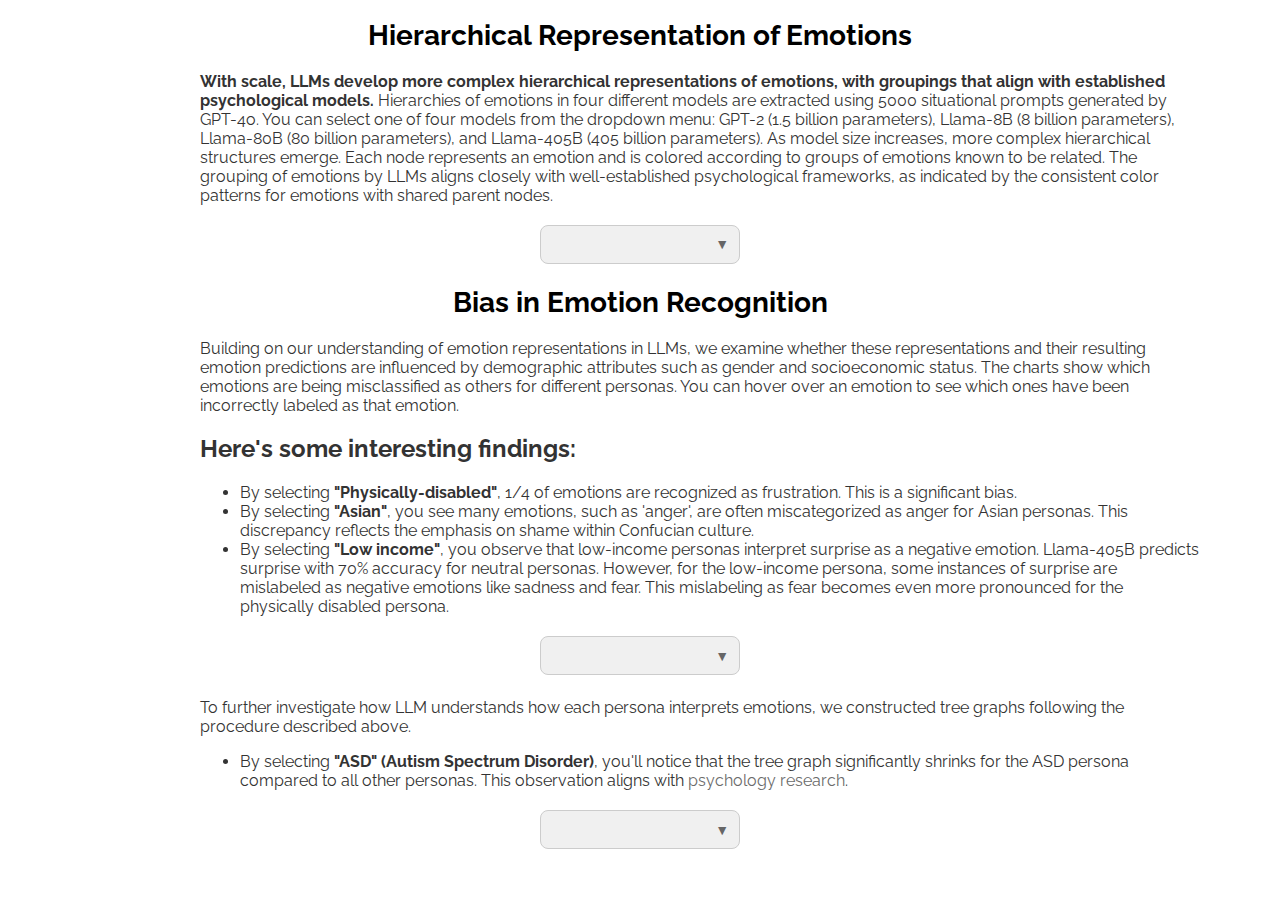
<file: docs/index.html>
<!DOCTYPE html>
<html>
  <head>
    <meta http-equiv="Content-Type" content="text/html;charset=utf-8"/>
	<title>Emotion Hierarchy LLMs</title>
        <script src="https://d3js.org/d3.v3.min.js"></script>
    <style>
        .node circle {
            stroke: #000;
            stroke-width: 1.5px;
        }
        .node text {
            pointer-events: none;
            font-size: 10px;
            fill: #333;
        }
        .link {
            stroke: #999;
            stroke-opacity: 0.6;
        }
.text-between-charts {
    margin: 20px 0;
    padding-left: 200px;
    max-width: 1000px;
    font-size: 16px;
    color: #333;
    text-align: left;
}
.bold-text {
    font-weight: bold;
}

    </style>
	<script src="https://ajax.googleapis.com/ajax/libs/jquery/1.11.1/jquery.min.js"></script>
	<link href='https://fonts.googleapis.com/css?family=Oswald:400,300,700' rel='stylesheet' type='text/css'>
	<link href='https://fonts.googleapis.com/css?family=Raleway' rel='stylesheet' type='text/css'>
	<link rel="stylesheet" href="style.css">
  </head>
  <body>
    <div id="body">
    <h1>Hierarchical Representation of Emotions</h1>
             <div class="text-between-charts">
               <p> <span class="bold-text"> With scale, LLMs develop more complex hierarchical representations of emotions, with groupings that align with established psychological models. </span> Hierarchies of emotions in four different models are extracted using 5000 situational prompts generated by GPT-4o. 
You can select one of four models from the dropdown menu: GPT-2 (1.5 billion parameters), Llama-8B (8 billion parameters), Llama-80B (80 billion parameters), and Llama-405B (405 billion parameters). As model size increases, more complex hierarchical structures emerge. Each node represents an emotion and is colored according to groups of emotions known to be related. The grouping of emotions by LLMs aligns closely with well-established psychological frameworks, as indicated by the consistent color patterns for emotions with shared parent nodes. </p>
             </div>
            <div class="custom-select-wrapper">
                <div class="custom-select">
                    <select id="treeSelector"></select>
                </div>
            </div>
            <div id="chart0"></div>

    <h1>Bias in Emotion Recognition</h1>
             <div class="text-between-charts"> <p> Building on our understanding of emotion representations in LLMs, we examine whether these representations and their resulting emotion predictions are influenced by demographic attributes such as gender and socioeconomic status. The charts show which emotions are being misclassified as others for different personas. You can hover over an emotion to see which ones have been incorrectly labeled as that emotion.  
             </p>
    <h2>Here's some interesting findings:</h2>
    <ul>
        <li>
            By selecting <strong>"Physically-disabled"</strong>, 1/4 of emotions are recognized as frustration. This is a significant bias.
        </li>
        <li>
            By selecting <strong>"Asian"</strong>, you see many emotions, such as 'anger', are often miscategorized as anger for Asian personas. This discrepancy reflects the emphasis on shame within Confucian culture.
        </li>
        <li>
            By selecting <strong>"Low income"</strong>, you observe that low-income personas interpret surprise as a negative emotion. Llama-405B predicts surprise with 70% accuracy for neutral personas. However, for the low-income persona, some instances of surprise are mislabeled as negative emotions like sadness and fear. This mislabeling as fear becomes even more pronounced for the physically disabled persona.
        </li>
    </ul>
    </div>

            <div class="custom-select-wrapper">
                <div class="custom-select">
                    <select id="matrixSelector"></select>
                </div>
            </div>
            <div id="chart1"></div>

<div class="text-between-charts">
<p> To further investigate how LLM understands how each persona interprets emotions, we constructed tree graphs following the procedure described above. </p>
    <ul>
        <li>
         By selecting <strong>"ASD" (Autism Spectrum Disorder)</strong>, you'll notice that the tree graph significantly shrinks for the ASD persona compared to all other personas. This observation aligns with <a href="https://psycnet.apa.org/record/2013-31691-006">psychology research</a>. 
        </li>
    </ul>
    </div>

            <div class="custom-select-wrapper">
                <div class="custom-select">
                    <select id="treeSelector_persona"></select>
                </div>
            </div>
            <div id="chart2"></div>
    </div>

    <script src="tree_data.js"></script>
    <script src="tree_graph.js"></script>
    <script src="confusion_matrix.js"></script>
    <script src="chords.js"></script>
    <script src="tree_data_persona.js"></script>
    <script src="tree_graph_persona.js"></script>
   </body>
</html>
</file>
<file: docs/style.css>
body {
		  overflow: hidden;
		  margin: 0;
		  font-size: 14px;
		  font-family: 'Raleway', sans-serif;
      text-align: center;
		  /*font-family: Oswald;*/
		  /*font-family: "Helvetica Neue", Helvetica;*/
		}

		#clickerWrapper {
		  top: 0;
		  z-index: 1;
		  display: block;
		  position: relative;
		  width: 640px;
		  /*padding-top: 5px;*/
		  visibility: auto;
      text-align: center;
      margin: 0 auto;
		}

		#clicker {
		  z-index: 1;
		  display: block;
		  font-family: Oswald;
		  font-size: 36px;
		  font-weight: 300;
		  color: #363636;
		  position: relative;
		  /*width: 80px;*/
		  text-align: center;
		  width: 30%;
		  margin: 0 auto;
		  border: 1px solid;
		  border-color: #363636;
		  cursor: pointer;
		}

		#progress {
		  z-index: 1;
		  display: block;
		  position: relative;
		  width: 40%;
		  height: 6px;
		  margin: 10px auto;
		  visibility: hidden;
		}
		
		#buttonWrapper{
		  z-index: 1;
		  display: block;
		  font-family: Oswald;
		  font-size: 14px;
		  font-weight: 300;
		  color: #6B6B6B;
		  position: relative;
		  width: 640px;
		  text-align: center;	
		  overflow: hidden;	
      text-align: center;
      margin: 0 auto;
      margin-top: 30px;
		}
		
		#buttonWrapperInner{
			position: relative;
			width: 300px;
			height: 30px;
			margin: 0 auto;
		}
		
		
		#skip{
		  width: 90px;
		  cursor: pointer;	
		  float: left;	
		  text-align: left;
		}
		
		#reset{
		  width: 110px;
		  cursor: pointer;	
		  float: left;			  
		}

		#link{
		  width: 100px;
		  cursor: pointer;	
		  float: left;	
		  text-align: right;
		}
		
		line {
		  stroke: #000;
		  stroke-width: 1.px;
		}

		text {
		  font-size: 10px;
		}

		.titles{
		  font-size: 14px;
		}

		.explanation{
		  font-size: 20px;
		  font-weight: 300;
		  text-align: center;
		}
		
		path.chord {
		  fill-opacity: .80;
		}
		
		a {
			text-decoration: none;
			color: #6B6B6B;
		}
/* Style the wrapper */
.custom-select-wrapper {
    position: relative;
    display: inline-block;
    width: 200px;
}

/* Style the custom select container */
.custom-select {
    position: relative;
    display: block;
    font-family: Arial, sans-serif;
    font-size: 16px;
    color: #333;
    background: #f0f0f0;
    border: 1px solid #ccc;
    border-radius: 8px;
    overflow: hidden;
}

/* Style the select element */
.custom-select select {
    appearance: none;
    width: 100%;
    padding: 10px;
    border: none;
    border-radius: 0;
    background: transparent;
    color: #333;
    font-size: 16px;
    cursor: pointer;
    outline: none;
}

/* Add a custom arrow icon */
.custom-select::after {
    content: "\25BC"; /* Unicode for a downward arrow */
    position: absolute;
    top: 50%;
    right: 10px;
    transform: translateY(-50%);
    pointer-events: none;
    color: #666;
    font-size: 14px;
}

/* Hover effect */
.custom-select select:hover {
    background: #e8e8e8;
}

/* Focus effect */
.custom-select select:focus {
    border-color: #888;
    box-shadow: 0 0 5px rgba(0, 0, 0, 0.1);
}

/* Optional style for the wrapper to support dropdown effect */
.custom-select-wrapper::before {
    content: "";
    position: absolute;
    top: 100%;
    left: 0;
    width: 100%;
    height: 0;
    background: #f0f0f0;
    border-radius: 0 0 8px 8px;
    box-shadow: 0px 2px 8px rgba(0, 0, 0, 0.2);
    z-index: -1;
}
      /* Additional styles for scrollbar */
      body {
        max-height: 100vh; /* Full viewport height */
        overflow-y: auto; /* Enable vertical scroll */
        margin: 0; /* Remove default margin */
      }

      /* Optional custom scrollbar styles */
      body::-webkit-scrollbar {
        width: 8px;
      }

      body::-webkit-scrollbar-track {
        background: #f1f1f1;
      }

      body::-webkit-scrollbar-thumb {
        background-color: #888;
        border-radius: 10px;
      }

      body::-webkit-scrollbar-thumb:hover {
        background: #555;
      }

      /* Tree graph styles */
      .node circle {
        fill: #fff;
        stroke: steelblue;
        stroke-width: 3px;
      }
      .node text {
        font: 12px sans-serif;
      }
      .link {
        fill: none;
        stroke: #ccc;
        stroke-width: 2px;
      }
</file>
